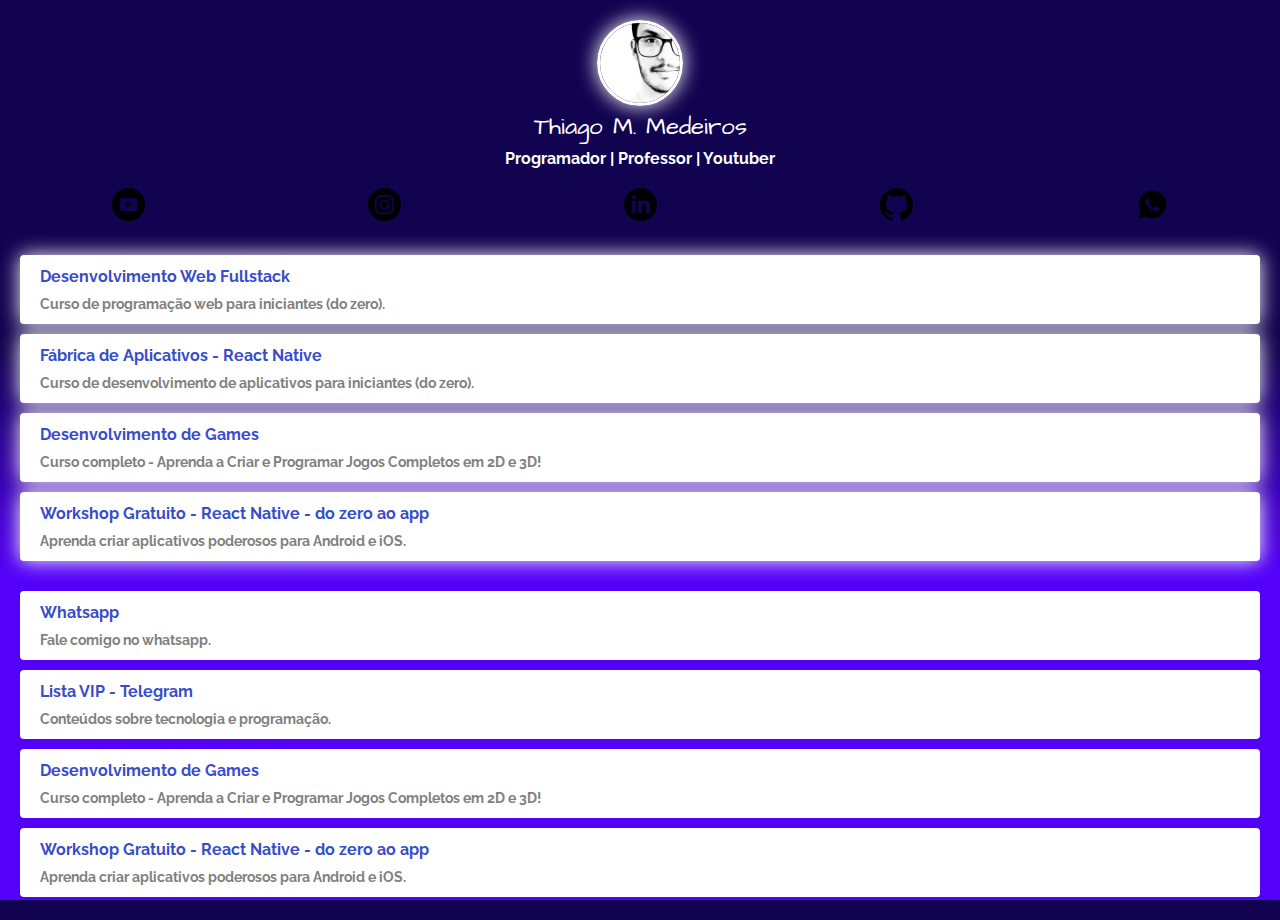
<file: index.html>
<!DOCTYPE html>
<html lang="pt-br">

<head>
    <meta charset="UTF-8">
    <meta http-equiv="X-UA-Compatible" content="IE=edge">
    <meta name="viewport" content="width=device-width, initial-scale=1.0">
    <title>Document</title>
    <link rel="preconnect" href="https://fonts.googleapis.com">
    <link rel="preconnect" href="https://fonts.gstatic.com" crossorigin>
    <link href="https://fonts.googleapis.com/css2?family=Architects+Daughter&family=Concert+One&family=Corinthia:wght@700&family=Noto+Sans+JP:wght@700&family=Raleway&family=Roboto:wght@300;500;900&family=Titillium+Web:ital,wght@0,200;0,700;0,900;1,200;1,400&display=swap"
        rel="stylesheet">

    <!-- Global site tag (gtag.js) - Google Analytics -->
    <script async src="https://www.googletagmanager.com/gtag/js?id=G-5G3RGJEEB4"></script>
    <script>
        window.dataLayer = window.dataLayer || [];

        function gtag() {
            dataLayer.push(arguments);
        }
        gtag('js', new Date());

        gtag('config', 'G-5G3RGJEEB4');
    </script>


    <link rel="stylesheet" href="css/style.css">
</head>

<body>

    <div class="profile">
        <img src="img/thiago.jpg" class="avatar" alt="thiago">
        <h1>Thiago M. Medeiros</h1>
        <h2>Programador | Professor | Youtuber</h2>
    </div>

    <ul class="social">
        <li>
            <a href="#">
                <img src="img/youtube.png" alt="yt">
            </a>
        </li>
        <li>
            <a href="#">
                <img src="img/insta.svg" alt="ins">
            </a>
        </li>
        <li>
            <a href="#">
                <img src="img/linkedin.svg" alt="link">
            </a>
        </li>
        <li>
            <a href="#">
                <img src="img/github.svg" alt="git">
            </a>
        </li>
        <li>
            <a href="#">
                <img src="img/whatsapp.png" alt="wts">
            </a>
        </li>
    </ul>

    <ul class="links">
        <li>
            <a href="" class="active">
              Desenvolvimento Web Fullstack
              <span>Curso de programação web para iniciantes (do zero).</span>
            </a>
        </li>
        <li>
            <a href="" class="active">
              Fábrica de Aplicativos - React Native
              <span>Curso de desenvolvimento de aplicativos para iniciantes (do zero).</span>
            </a>
        </li>
        <li>
            <a href="" class="active">
              Desenvolvimento de Games
              <span>Curso completo - Aprenda a Criar e Programar Jogos Completos em 2D e 3D!</span>
            </a>
        </li>
        <li>
            <a href="" class="active">
              Workshop Gratuito - React Native - do zero ao app
              <span>Aprenda criar aplicativos poderosos para Android e iOS.</span>
            </a>
        </li>
    </ul>

    <ul class="links">
        <li>
            <a href="https://wa.me/5531986871725">
              Whatsapp
              <span>Fale comigo no whatsapp.</span>
            </a>
        </li>
        <li>
            <a href="#">
              Lista VIP - Telegram
              <span>Conteúdos sobre tecnologia e programação.</span>
            </a>
        </li>
        <li>
            <a href="">
              Desenvolvimento de Games
              <span>Curso completo - Aprenda a Criar e Programar Jogos Completos em 2D e 3D!</span>
            </a>
        </li>
        <li>
            <a href="">
              Workshop Gratuito - React Native - do zero ao app
              <span>Aprenda criar aplicativos poderosos para Android e iOS.</span>
            </a>
        </li>
    </ul>
</body>

</html>
</file>
<file: css/style.css>
* {
    margin: 0;
    padding: 0;
}

html,
body {
    height: 100%;
}

body {
    font-family: 'Raleway', sans-serif;
    color: white;
    background: rgb(54, 77, 204);
    background: linear-gradient(180deg, rgba(15, 0, 78, 0.9867297260701156) 39%, rgba(84, 1, 250, 1) 64%);
}

.avatar {
    width: 80px;
    border-radius: 50px;
    border: 3px solid white;
    box-shadow: 0 0 20px;
}

h1 {
    font-family: 'Architects Daughter', cursive;
    font-weight: 100;
    font-size: 24px;
    margin-bottom: 5px;
}

h2 {
    font-size: 16px;
}

.profile {
    text-align: center;
    margin-top: 20px;
}

.social {
    margin: 20px 0;
    display: flex;
    justify-content: space-around;
    list-style: none;
}

.social img {
    width: 33px;
}

.social a {
    text-decoration: none;
}

.links {
    list-style: none;
}

.links li {
    margin: 10px 20px;
}

.links li a {
    display: block;
    color: rgb(0, 0, 0);
    background-color: white;
    padding: 12px 20px;
    border-radius: 4px;
    text-decoration: none;
    color: rgb(54, 77, 204);
    font-weight: bold;
}

.links li a span {
    color: grey;
    display: block;
    margin-top: 10px;
    font-size: 14px;
}

.links li a.active {
    box-shadow: 0 0 20px white;
    color: rgb(54, 77, 204);
}

.links {
    margin-top: 30px;
}
</file>
